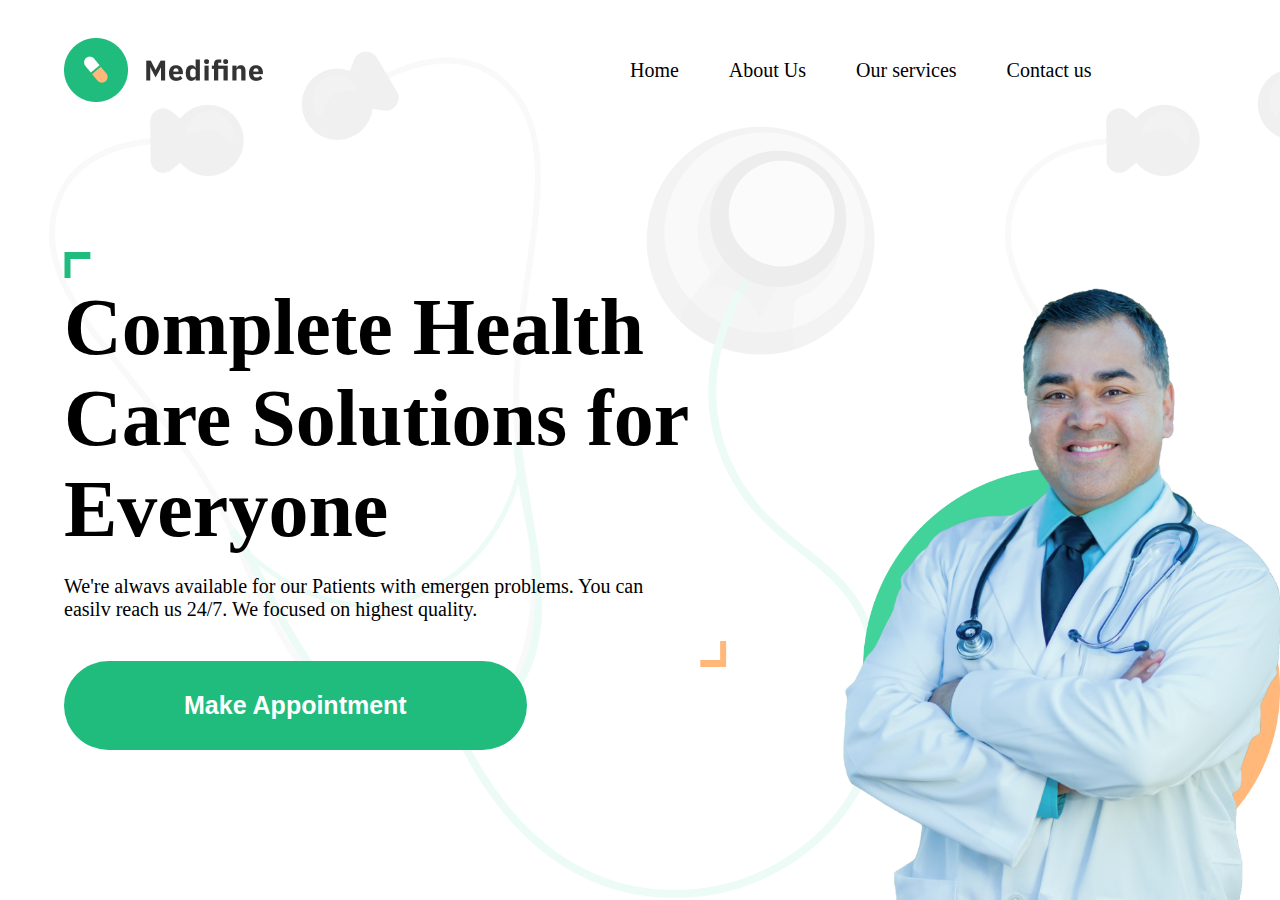
<file: medi-Project-7/index.html>
<!DOCTYPE html>
<html lang="en">
<head>
    <meta charset="UTF-8">
    <meta http-equiv="X-UA-Compatible" content="IE=edge">
    <meta name="viewport" content="width=device-width, initial-scale=1.0">
    <title>Document</title>
    <link rel="stylesheet" href="./css/style.css">
</head>
<body>
    <!-- header -->
    <header>
        <!-- navigation -->
        <div class="navigation">
            <!-- logo -->
            <img src="./assets/logo-1.png" alt="" class="logo">
            <!-- list -->
            <div class="nav">
                <ul>
                    <li><a href="./index.html">Home</a></li>
                    <li><a href="./about.html">About Us</a></li>
                    <li><a href="">Our services</a></li>
                    <li><a href="./contact.html">Contact us</a></li>
                </ul>
            </div>
        </div>
    </header>
    <div class="section">
        <div class="section-left">
            <div class="topAngle"><img src="./assets/topAngle.png" alt=""></div>
            <h1>Complete Health <br>Care Solutions for <br>Everyone</h1>
            <p>We're alwavs available for our Patients with emergen problems. You can <br>easilv reach us 24/7. We focused on highest quality.</p>
            <div class="bottomAngle"><img src="./assets/bottomAngle.png" alt=""></div>
            <button class="button">Make Appointment</button>
        </div>
        <div class="section-right">
            <img src="./assets/doctor.png" alt="" class="doctor-logo">
            <img src="./assets/greenBox.png" alt="" class="greenBox">
            <img src="./assets/yellowBox.png" alt="" class="yellowBox">
        </div>
    </div>
</body>
</html>
</file>
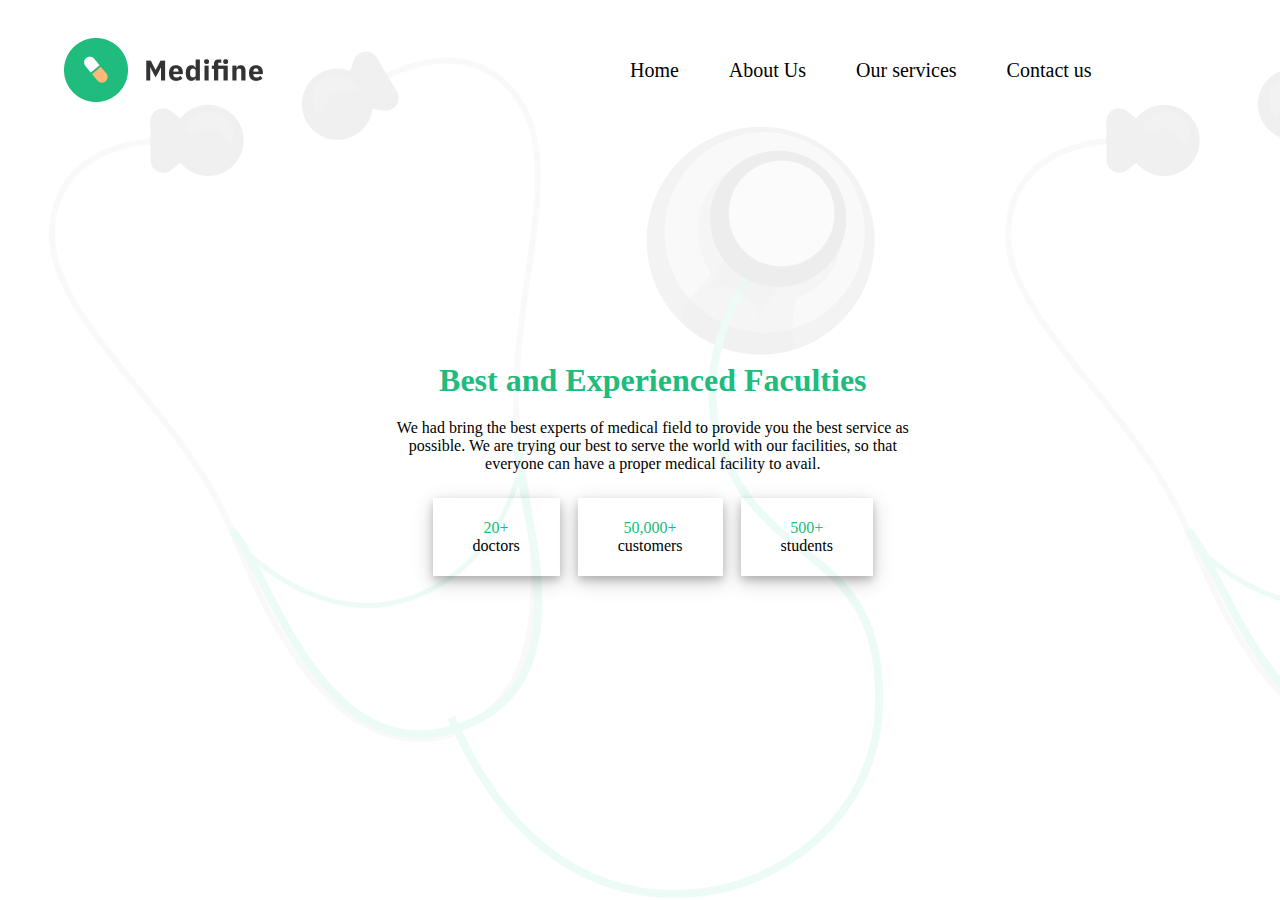
<file: medi-Project-7/about.html>
<!DOCTYPE html>
<html lang="en">
  <head>
    <meta charset="UTF-8" />
    <meta http-equiv="X-UA-Compatible" content="IE=edge" />
    <meta name="viewport" content="width=device-width, initial-scale=1.0" />
    <title>Document</title>
    <link rel="stylesheet" href="./css/style.css" />
    <style>
        ul li a.about-us{
            /* color: #20bc7e; */
        }
      body{
            /* display: flex;
            flex-direction: column; */
            /* align-items: center;
justify-content: center;
        } */}
      .section {
        /* height: 100%; */
        /* width: 100%; */
        display: flex;
        flex-direction: column;
        align-self: center;
        justify-self: center;
        /* border: 2px solid black; */
        margin-top: 260px;
      }
      .content {
        text-align: center;
        align-self: center;
        justify-self: center;
      }
      .box {
        display: flex;
        align-items: center;
        justify-content: center;
      }
      .doctors,
      .customers,
      .students {
        box-shadow: 0 4px 8px 0 rgba(0, 0, 0, 0.2), 0 6px 20px 0 rgba(0, 0, 0, 0.19);
        /* align-items: center;
    justify-content: center; */
        padding: 1px 20px;
        margin: 5px 9px;
        text-align: center;
        /* border: 2px solid black; */
        /* box-shadow: 1px 1px -1px -1px black; */
      }
     .box p span,.content h1{
color: #20bc7e;
     }
    
      .content p{
        margin: 20px;
      }
    </style>
  </head>
  <body>
    <!-- header -->
    <header>
      <!-- navigation -->
      <div class="navigation ">
        <!-- logo -->
        <img src="./assets/logo-1.png" alt="" class="logo" />
        <!-- list -->
        <div class="nav">
          <ul>
            <li><a href="./index.html">Home</a></li>
            <li><a href="" class="about-us">About Us</a></li>
            <li><a href="">Our services</a></li>
            <li><a href="./contact.html">Contact us</a></li>
          </ul>
        </div>
      </div>
    </header>
    <div class="section">
      <div class="content">
        <h1>Best and Experienced Faculties</h1>
        <p>
          We had bring the best experts of medical field to provide you the best
          service as <br />possible. We are trying our best to serve the world
          with our facilities, so that <br />everyone can have a proper medical
          facility to avail.
        </p>
        <div class="box">
          <div class="doctors">
            <p>
              <span>20+</span> <br />
              doctors
            </p>
          </div>
          <div class="customers">
            <p>
                <span>50,000+</span> <br />
              customers
            </p>
          </div>
          <div class="students">
            <p>
                <span>500+</span>  <br />
              students
            </p>
          </div>
        </div>
      </div>
    </div>
  </body>
</html>
</file>
<file: medi-Project-7/css/style.css>
* {
  padding: 0%;
  margin: 0%;
  box-sizing: border-box;
}
body {
    background-image: url(../assets/stethoscope.png);
    margin: 3%;
    margin-left: 5%;

  /* width: 900px; */
}
/* ------------------------- */
/* -----Navigation bar------ */
/* ------------------------- */
.navigation {
  display: flex;
  align-items: center;
  justify-content: space-between;
}
.nav {
  align-items: center;
  justify-content: center;
}
.nav ul {
  display: flex;
  margin-right: 100px;
}
.nav ul li {
  gap: 10px;
  margin-right: 50px;
  list-style: none;
  /* cursor: pointer; */
}
.nav ul li a {
    text-decoration: none;
    font-size: 20px;
    color: #000;
    cursor: pointer;
}
.nav ul li a:hover{
    color: #20bc7e;
}
/* ----------------------- */
/* -------section--------- */
/* ----------------------- */
.section {
  display: flex;
  justify-content: space-between;
  align-items: center;
}
/* -------section left-------- */
.section-left{
    justify-content: center;
    align-items: center;
    margin-top: 150px;
}
.section-left h1{
    font-size: 80px;
}
.section-left p{
    font-size: 20px;
    margin: 20px 0;
}
.bottomAngle{
    position: absolute;
    left: 700px;
}
.button{
    padding: 30px 120px;
    border-radius: 50px;
    border: none;
    background-color: #20bc7e;
    font-size: 25px;
    font-weight: 700;
    color: #fff;
    margin-top: 20px;
}
.button:hover{
    color: #20bc7e;
    background-color: #000;
}
/* -------section right------- */
.doctor-logo {
  width: 468px;
  z-index: 3;
  right: 0;
  bottom: 0;
}
.doctor-logo,
.greenBox,
.yellowBox {
  position: absolute;
}

.greenBox {
  width: 31%;
  bottom: 30px;
  right: 20px;
}
.yellowBox {
  width: 29%;
  z-index: 2;
    bottom: 25px;
  right: 0;
}
/* ----------------------------------------------- */
/* ----------------------About Us----------------- */
/* ----------------------------------------------- *
</file>
